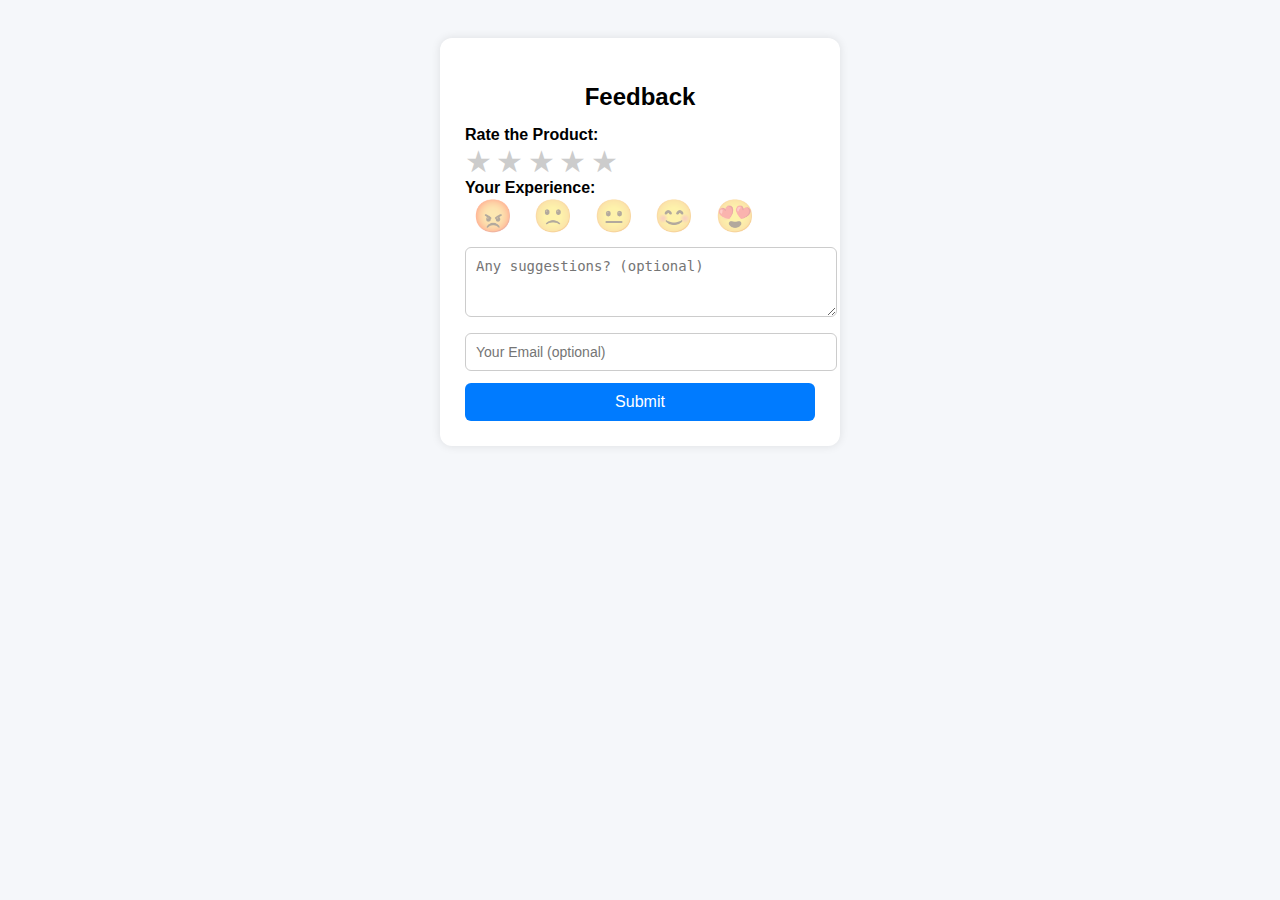
<file: cust_feed.html>
<!DOCTYPE html>
<html lang="en">
<head>
<meta charset="UTF-8">
<meta name="viewport" content="width=device-width, initial-scale=1.0">
<title>Feedback Form</title>

<style>
    body {
        font-family: Arial, sans-serif;
        background: #f5f7fa;
        display: flex;
        justify-content: center;
        padding: 30px;
    }

    .container {
        background: #fff;
        padding: 25px;
        width: 350px;
        border-radius: 12px;
        box-shadow: 0px 0px 10px rgba(0,0,0,0.1);
    }

    h2 {
        text-align: center;
        margin-bottom: 15px;
    }

    .stars input {
        display: none;
    }

    .stars label {
        font-size: 30px;
        color: #ccc;
        cursor: pointer;
    }

    .stars input:checked ~ label {
        color: gold;
    }

    .stars label:hover, 
    .stars label:hover ~ label {
        color: gold;
    }

    .emoji-group label {
        font-size: 32px;
        cursor: pointer;
        margin: 0 8px;
        opacity: 0.4;
        transition: 0.3s;
    }

    .emoji-group input {
        display: none;
    }

    .emoji-group input:checked + label {
        opacity: 1;
        transform: scale(1.2);
    }

    textarea, input[type="email"], button {
        width: 100%;
        padding: 10px;
        margin-top: 12px;
        border-radius: 6px;
        border: 1px solid #ccc;
        font-size: 14px;
    }

    button {
        background: #007bff;
        color: white;
        border: none;
        cursor: pointer;
        font-size: 16px;
    }

    button:hover {
        background: #0056b3;
    }
</style>

</head>
<body>

<div class="container">
    <h2>Feedback</h2>

    <!-- Product Rating -->
    <label><strong>Rate the Product:</strong></label>
    <div class="stars">
        <input type="radio" id="star5" name="product" value="5">
        <label for="star5">★</label>
        <input type="radio" id="star4" name="product" value="4">
        <label for="star4">★</label>
        <input type="radio" id="star3" name="product" value="3">
        <label for="star3">★</label>
        <input type="radio" id="star2" name="product" value="2">
        <label for="star2">★</label>
        <input type="radio" id="star1" name="product" value="1">
        <label for="star1">★</label>
    </div>

    <!-- Experience Rating -->
    <label style="margin-top:10px;"><strong>Your Experience:</strong></label>
    <div class="emoji-group">
        <input type="radio" id="emoji1" name="experience" value="😡"><label for="emoji1">😡</label>
        <input type="radio" id="emoji2" name="experience" value="🙁"><label for="emoji2">🙁</label>
        <input type="radio" id="emoji3" name="experience" value="😐"><label for="emoji3">😐</label>
        <input type="radio" id="emoji4" name="experience" value="😊"><label for="emoji4">😊</label>
        <input type="radio" id="emoji5" name="experience" value="😍"><label for="emoji5">😍</label>
    </div>

    <!-- Optional Suggestions -->
    <textarea placeholder="Any suggestions? (optional)" rows="3"></textarea>

    <!-- Email -->
    <input type="email" placeholder="Your Email (optional)">

    <button type="submit">Submit</button>
</div>

</body>
</html>
</file>
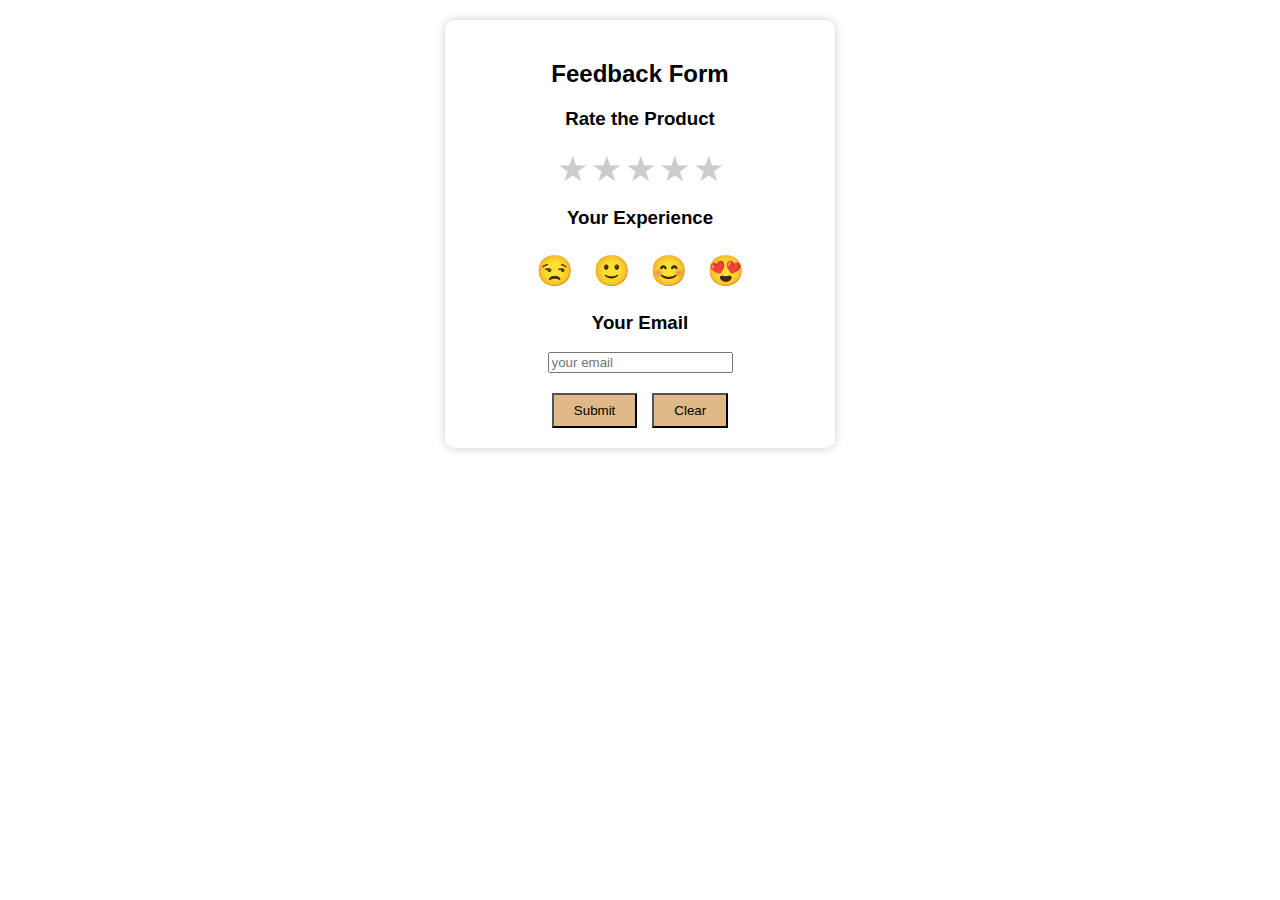
<file: cust_feed_practice.html>
<!DOCTYPE html>
<head>
    <title>Feedback form</title>

    <style>

        .container
        {
            width: 350px;
            margin: 20px auto;
            padding: 20px;
            border: white;
            border-radius: 10px;
            box-shadow: 0 0 10px #ccc;
            font-family: Arial;
        }
        .star-rating {
    direction: rtl;              /* Reverse stars so hover works correctly */
    display: flex;
    justify-content: center;
    gap: 3px;
}

.star-rating input {
    display: none;               /* Hide radio buttons */
}

.star-rating label {
    font-size: 35px;
    color: #ccc;                 /* Grey by default */
    cursor: pointer;
    transition: color 0.2s;
}

/* When a star is selected */
.star-rating input:checked ~ label {
    color: gold;
}

/* Hover effect */
.star-rating label:hover,
.star-rating label:hover ~ label {
    color: gold;
}
.emojis input

{
  display: none;
}

/* When emoji is selected */
       

        .emojis  label:hover{
            background-color: blanchedalmond;
        }


        .emojis label {
            font-size: 30px;
            cursor: pointer;
            padding: 5px;
            border-radius: 8px;
            transition: 0.2s;
        }

        .emojis input:checked + label {
    background-color: #ffe4b5;
    border: 2px solid #d2a679;
}
    </style>
</head>

<body>
    <form>
    <div class="container">
    <h2 style="text-align: center;">Feedback Form</h2>

    <h3 style="text-align: center;">Rate the Product</h3>
   <div class="star-rating">
    <input type="radio" id="star5" name="rating" value="5">
    <label for="star5">&#9733;</label>

    <input type="radio" id="star4" name="rating" value="4">
    <label for="star4">&#9733;</label>

    <input type="radio" id="star3" name="rating" value="3">
    <label for="star3">&#9733;</label>

    <input type="radio" id="star2" name="rating" value="2">
    <label for="star2">&#9733;</label>

    <input type="radio" id="star1" name="rating" value="1">
    <label for="star1">&#9733;</label>
</div>

    <h3 style="text-align: center;">Your Experience</h3>
    <div class="emojis" style="display: flex; justify-content: center; gap: 10px;">
    <input type="radio" id="e1" name="exp">
    <label for="e1">😒</label>

    <input type="radio" id="e2" name="exp">
    <label for="e2">🙂</label>

    <input type="radio" id="e3" name="exp">
    <label for="e3">😊</label>

    <input type="radio" id="e4" name="exp">
    <label for="e4">😍</label>
</div>


    <h3 style="text-align: center;">Your Email</h3>
    <div style="justify-content:center; display: flex;">
        <input type="email" placeholder="your email">
    </div>

    <!-- BUTTONS CENTERED HERE -->
    <div style="display: flex; justify-content: center; gap: 15px; margin-top: 20px;">
        <button type="submit" style="background-color: burlywood; padding: 8px 20px;">Submit</button>
        <button type="reset" style="background-color: burlywood; padding: 8px 20px;">Clear</button>
    </div>

</div>
</form>

</body>

</html>
</file>
